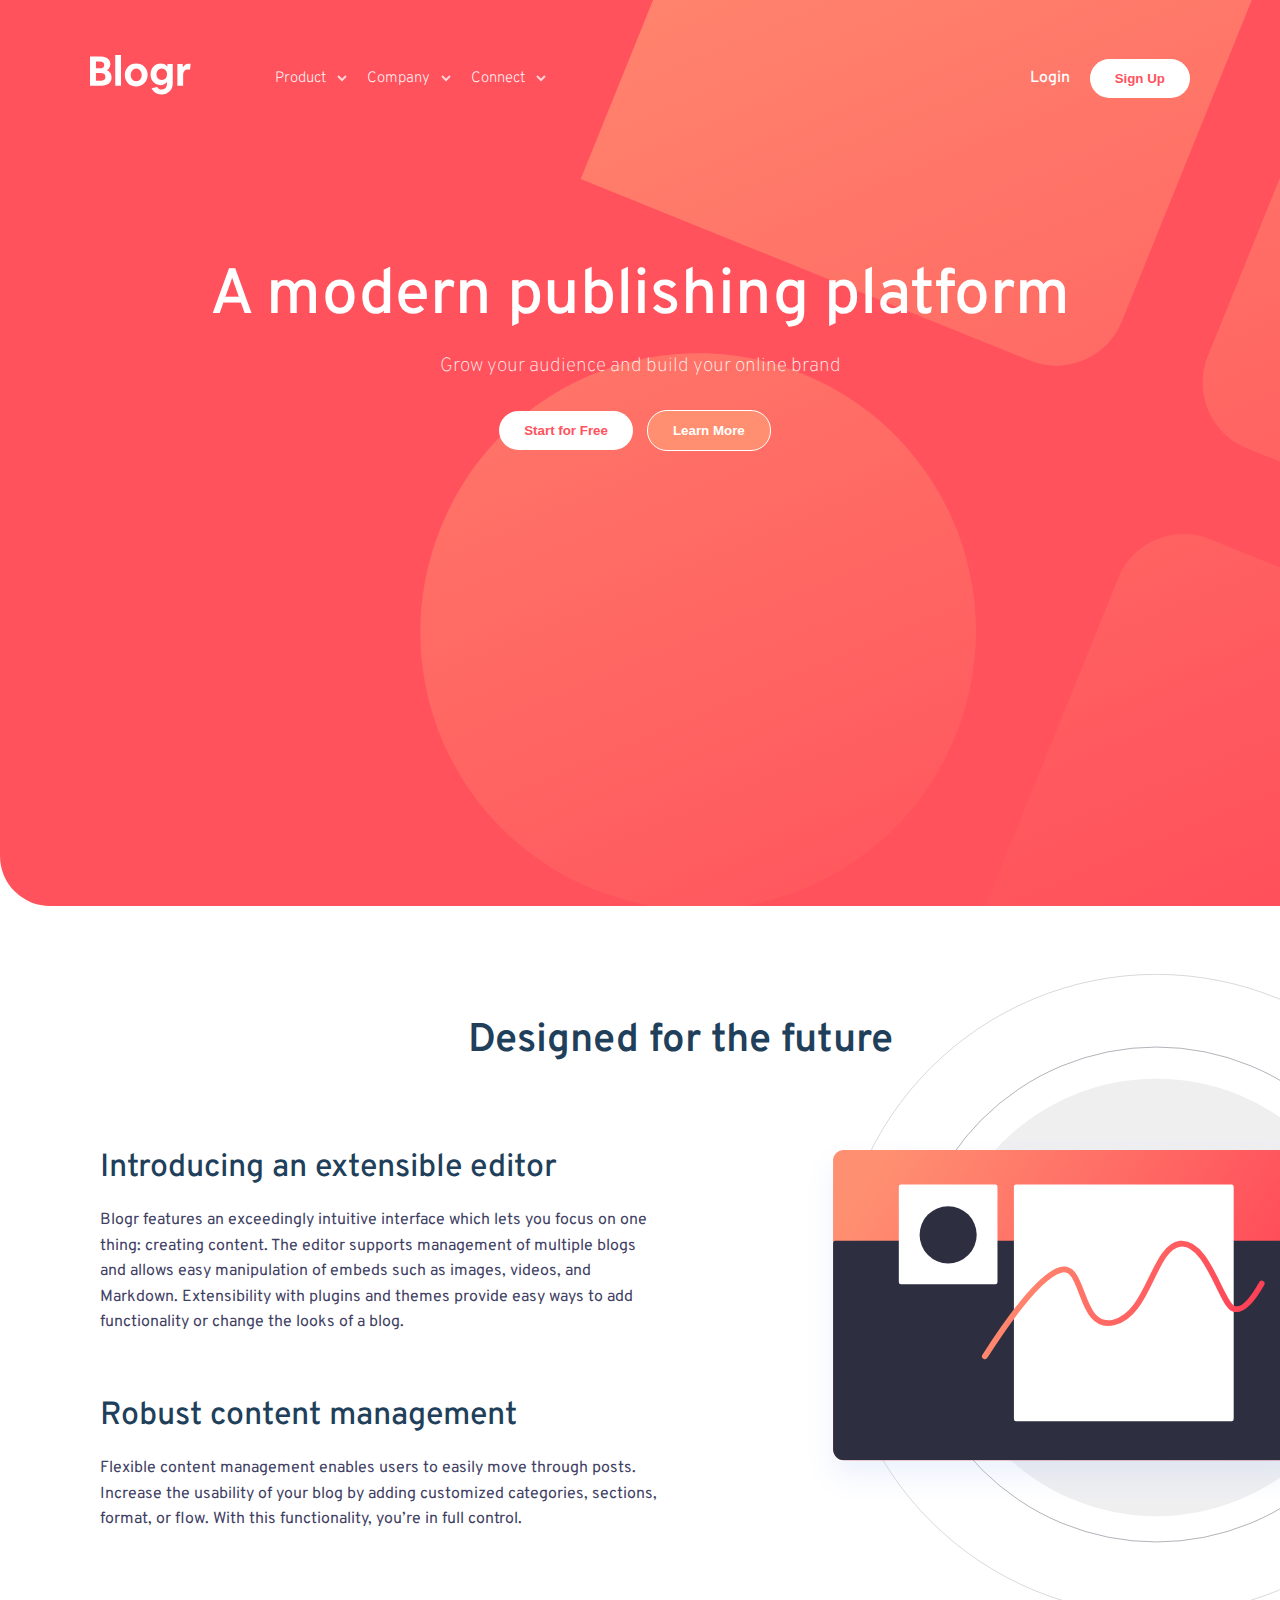
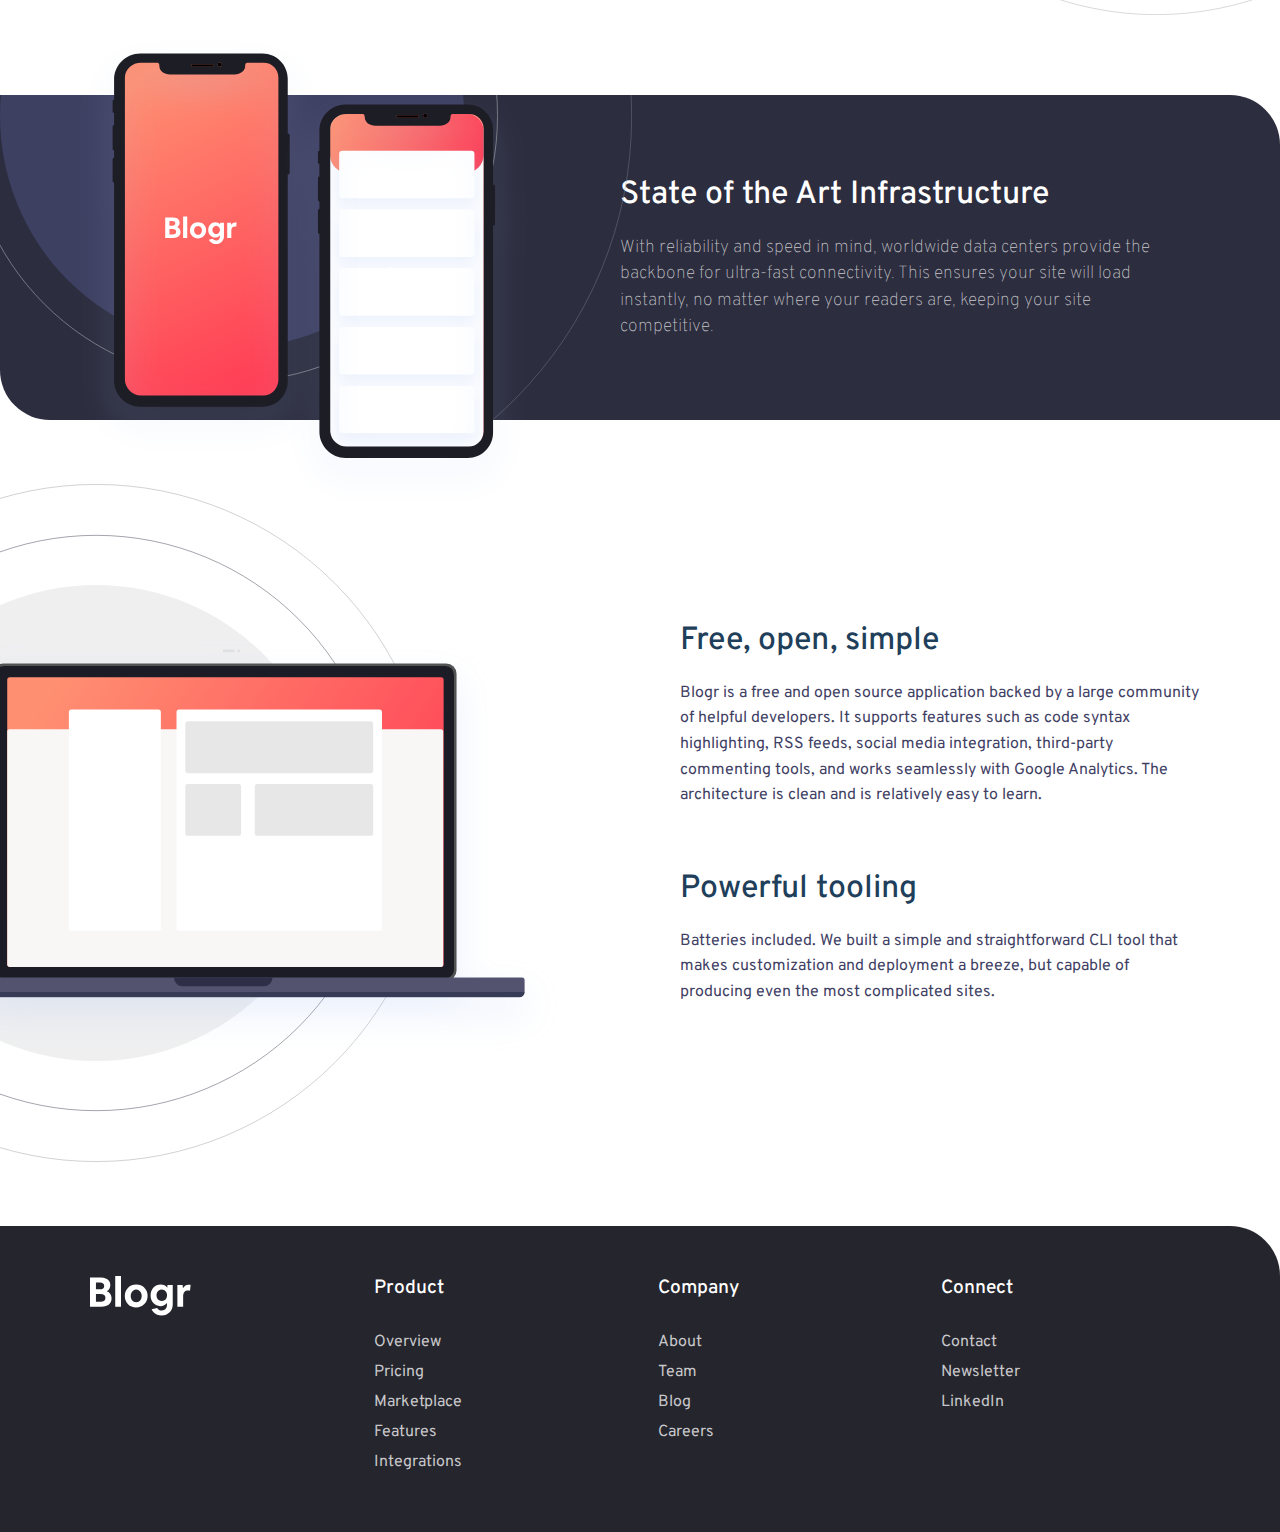
<file: index.html>
<!DOCTYPE html>
<html lang="en">

<head>
    <meta charset="UTF-8">
    <meta name="viewport" content="width=device-width, initial-scale=1.0">
    <link rel="icon" type="image/x-icon" href="/images/favicon-32x32.png">
    <title>BLOGR</title>
    <link rel="stylesheet" href="style.css">
</head>

<body>

<!-- Navbar and Hero Section -->
    <div class="hero-img">

        <!-- Navbar  -->
        <header class="header">
            <nav class="container1">
                <div class="nav">

                    <!-- logo -->
                    <div class="logo">
                        <img src="./images/logo.svg" alt="Logo" class="logo-img">
                    </div>


                    <!-- Navigation links -->
                    <div class="nav-links">
                        <ul class="nav-list">
                            <li class="nav-item">Product <img src="./images/icon-arrow-light.svg" alt="Arrow"></li>
                            <li class="nav-item">Company <img src="./images/icon-arrow-light.svg" alt="Arrow"></li>
                            <li class="nav-item">Connect <img src="./images/icon-arrow-light.svg" alt="Arrow"></li>
                        </ul>
                    </div>

                    <!-- Auth button -->
                    <div class="auth-btn">
                        <p class="login-text">Login</p>
                        <button class="btn" type="submit">Sign Up</button>
                    </div>


                </div>
                 <!-- Menu icon -->
                 <div class="hamburger">
                    <div class="hamburger-logo">
                        <img src="./images/logo.svg" alt="">
                    </div>
                    <div class="hamburger-icon">
                        <img src="./images/icon-hamburger.svg" alt="">
                    </div>
                </div>
            </nav>
        </header>

        <!-- Hero Section -->
        <section>
            <div class="hero">
                <div class="container1">
                    <div class="hero-part">
                        <h1>A modern publishing platform</h1>
                        <p>Grow your audience and build your online brand</p>
                    </div>
                    <div class="btn-hero">
                        <button class="btn" type="submit">Start for Free</button>
                        <button class="btn-learn" type="submit">Learn More</button>
                    </div>
                </div>
            </div>
        </section>
        
    </div>

    <!-- Design Section -->
    <section>
        <div class="design">
            <div class="container2">
                <div class="design-main">
                    <h1>Designed for the future</h1>
                    <div class="design-part">

                        <!-- Left Part -->
                        <div class="design-left">
                            <h2>Introducing an extensible editor</h2>
                            <p> Blogr features an exceedingly intuitive interface which lets you focus on one thing:
                                creating content.
                                The editor supports management of multiple blogs and allows easy manipulation of embeds
                                such
                                as images,
                                videos, and Markdown. Extensibility with plugins and themes provide easy ways to add
                                functionality or
                                change the looks of a blog.</p>
                            <br>
                            <br>
                            <h2>Robust content management</h2>
                            <p>Flexible content management enables users to easily move through posts. Increase the
                                usability of your blog
                                by adding customized categories, sections, format, or flow. With this functionality,
                                you’re
                                in full control.</p>
                        </div>

                        <!-- Right Part -->
                        <div class="design-right">
                            <img class="design-right-desktop" src="./images/illustration-editor-desktop.svg" alt="">
                            <img class="design-right-mobile" src="./images/illustration-editor-mobile.svg" alt="">
                        </div>

                    </div>
                </div>
            </div>
        </div>
    </section>

    <!-- Infra Section -->
    <section class="section-infra">
        <div class="infra">
            <div class="container">
                <div class="infra-part">

                    <div class="infra-img2">
                        <img src="./images/illustration-phones.svg" alt="">
                    </div>
                    <div class="infra-left">
                        <div class="infra-img1">
                            <img src="./images/bg-pattern-circles.svg" alt="">
                        </div>
                    </div>

                    <div class="infra-right">
                        <h1>State of the Art Infrastructure</h1>
                        <p>With reliability and speed in mind, worldwide data centers provide the backbone for
                            ultra-fast
                            connectivity. This ensures your site will load instantly, no matter where your readers are,
                            keeping your site competitive.</p>
                    </div>
                </div>
            </div>
        </div>
    </section>

    <!-- Design1 Section -->
    <section>
        <div class="design1">
            <div class="container2">
                <div class="design-main1">
                   
                    <div class="design-part1">

                        <!-- Left Part -->
                        <div class="design-left1">
                            <img class="design-left1-desktop" src="./images/illustration-laptop-desktop.svg" alt="">
                            <img class="design-left1-mobile" src="./images/illustration-laptop-mobile.svg" alt="">
                        </div>

                        <!-- Right Part -->
                        <div class="design-right1">
                            <h2>Free, open, simple</h2>
                            <p>Blogr is a free and open source application backed by a large community of helpful
                                developers. It supports
                                features such as code syntax highlighting, RSS feeds, social media integration,
                                third-party commenting tools,
                                and works seamlessly with Google Analytics. The architecture is clean and is relatively
                                easy to learn.</p>
                            <br>
                            <br>
                            <h2>Powerful tooling</h2>
                            <p>Batteries included. We built a simple and straightforward CLI tool that makes
                                customization and deployment a breeze, but
                                capable of producing even the most complicated sites.</p>
                        </div>
                        
                    </div>
                </div>
            </div>
        </div>
    </section>

    <!-- footer section -->
    <footer class="footer">
        <div class="container1">
            <div class="footer-part">

                <!-- Logo -->
                <div class="footer-brand">
                    <a class="navbar-brand text-white" href="#"><img src="./images/logo.svg" alt="Logo"></a>
                </div>

                <!-- Product links -->
                <div class="footer-links">
                    <h5 class="footer-title">Product</h5>
                    <ul class="footer-list">
                        <li><a href="#" class="footer-link">Overview</a></li>
                        <li><a href="#" class="footer-link">Pricing</a></li>
                        <li><a href="#" class="footer-link">Marketplace</a></li>
                        <li><a href="#" class="footer-link">Features</a></li>
                        <li><a href="#" class="footer-link">Integrations</a></li>
                    </ul>
                </div>

                <!-- Company links -->
                <div class="footer-company">
                    <h5 class="footer-title">Company</h5>
                    <ul class="footer-list">
                        <li><a href="#" class="footer-link">About</a></li>
                        <li><a href="#" class="footer-link">Team</a></li>
                        <li><a href="#" class="footer-link">Blog</a></li>
                        <li><a href="#" class="footer-link">Careers</a></li>
                    </ul>
                </div>

                <!-- Connect links -->
                <div class="footer-connect">
                    <h5 class="footer-title">Connect</h5>
                    <ul class="footer-list">
                        <li><a href="#" class="footer-link">Contact</a></li>
                        <li><a href="#" class="footer-link">Newsletter</a></li>
                        <li><a href="#" class="footer-link">LinkedIn</a></li>
                    </ul>
                </div>

            </div>
        </div>
    </footer>


</body>

</html>
</file>
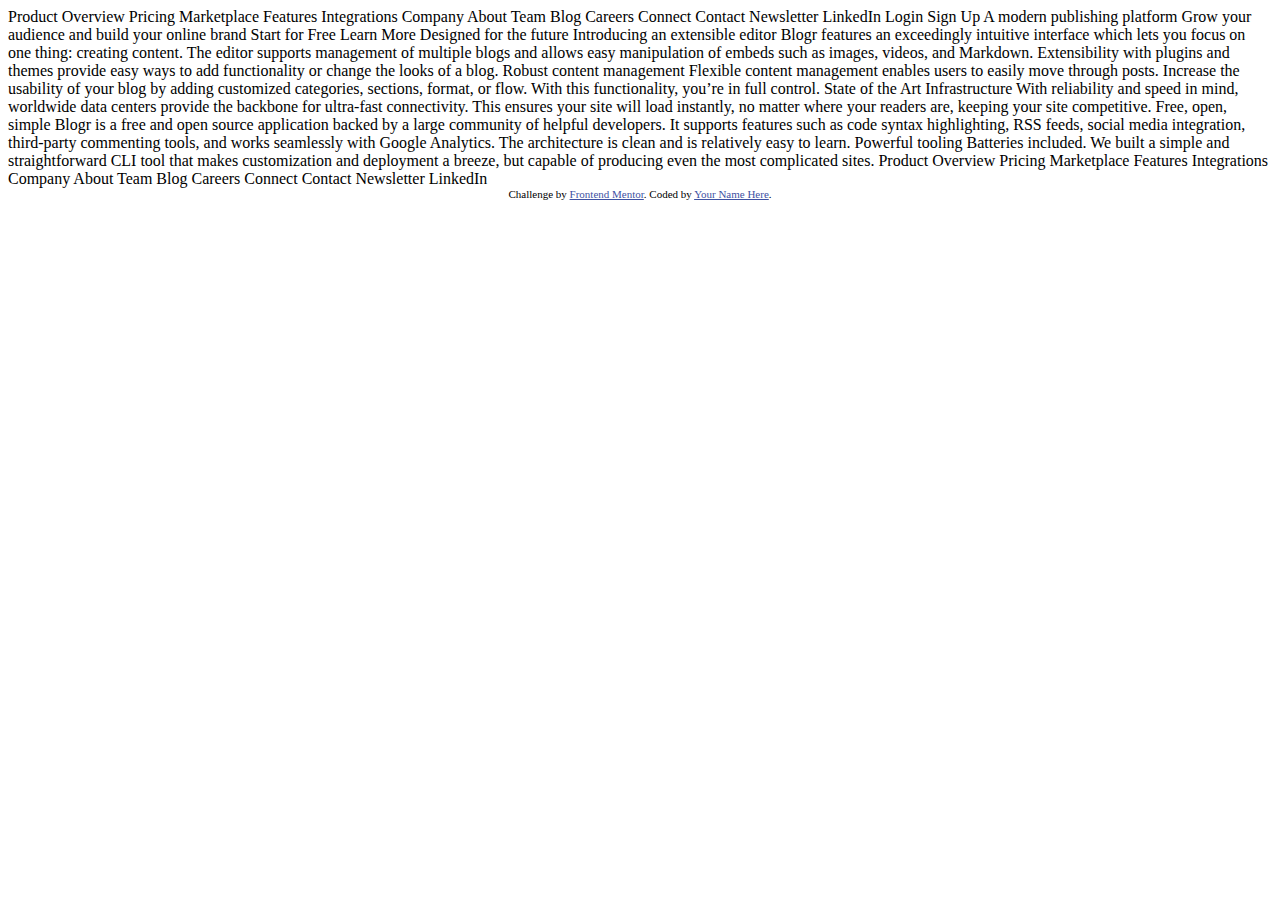
<file: reference.html>
<!DOCTYPE html>
<html lang="en">
<head>
  <meta charset="UTF-8">
  <meta name="viewport" content="width=device-width, initial-scale=1.0"> <!-- displays site properly based on user's device -->

  <link rel="icon" type="image/png" sizes="32x32" href="./images/favicon-32x32.png">
  
  <title>Frontend Mentor | [Blogr]</title>

  <!-- Feel free to remove these styles or customise in your own stylesheet 👍 -->
  <style>
    .attribution { font-size: 11px; text-align: center; }
    .attribution a { color: hsl(228, 45%, 44%); }
  </style>
</head>
<body>
  Product

  Overview
  Pricing
  Marketplace
  Features
  Integrations

  Company

  About
  Team
  Blog
  Careers

  Connect

  Contact
  Newsletter
  LinkedIn

  Login
  Sign Up

  A modern publishing platform
  Grow your audience and build your online brand

  Start for Free
  Learn More

  Designed for the future

  Introducing an extensible editor
  Blogr features an exceedingly intuitive interface which lets you focus on one thing: creating content. 
  The editor supports management of multiple blogs and allows easy manipulation of embeds such as images, 
  videos, and Markdown. Extensibility with plugins and themes provide easy ways to add functionality or 
  change the looks of a blog.

  Robust content management
  Flexible content management enables users to easily move through posts. Increase the usability of your blog 
  by adding customized categories, sections, format, or flow. With this functionality, you’re in full control.

  State of the Art Infrastructure
  With reliability and speed in mind, worldwide data centers provide the backbone for ultra-fast connectivity. 
  This ensures your site will load instantly, no matter where your readers are, keeping your site competitive.

  Free, open, simple
  Blogr is a free and open source application backed by a large community of helpful developers. It supports 
  features such as code syntax highlighting, RSS feeds, social media integration, third-party commenting tools, 
  and works seamlessly with Google Analytics. The architecture is clean and is relatively easy to learn.

  Powerful tooling
  Batteries included. We built a simple and straightforward CLI tool that makes customization and deployment a breeze, but
  capable of producing even the most complicated sites.

  Product

  Overview
  Pricing
  Marketplace
  Features
  Integrations

  Company

  About
  Team
  Blog
  Careers

  Connect
  
  Contact
  Newsletter
  LinkedIn

  <div class="attribution">
    Challenge by <a href="https://www.frontendmentor.io?ref=challenge" target="_blank">Frontend Mentor</a>. 
    Coded by <a href="#">Your Name Here</a>.
  </div>
</body>
</html>
</file>
<file: style.css>
@import url('https://fonts.googleapis.com/css2?family=Overpass:ital,wght@0,100..900;1,100..900&family=Ubuntu:ital,wght@0,300;0,400;0,500;0,700;1,300;1,400;1,500;1,700&display=swap');

* {
    margin: 0;
    padding: 0;
    box-sizing: border-box;
}

:root {

    /* font family */
    --primary-font: "Overpass", serif;
    --secondary-font: "Ubuntu", serif;

    /* Primary colors   */
    --primary-light-red: hsl(356, 100%, 66%);
    /* Light red (CTA text) */
    --secondary-red: hsl(355, 100%, 74%);
    /* Very light red (CTA hover background) */
    --dark-blue: hsl(208, 49%, 24%);
    /* Very dark blue (headings) */

    /* Neutral colors */
    --neutral-white: hsl(0, 0%, 100%);
    /* White (text) */
    --grayish-blue: hsl(240, 2%, 79%);
    /* Grayish blue (footer text) */
    --dark-grayish-blue: hsl(207, 13%, 34%);
    /* Very dark grayish blue (body copy)  */
    --dark-black-blue: hsl(240, 10%, 16%);
    /* Very dark black blue (footer background) */

    /* colors */
    /* Background gradient - Intro/CTA mobile nav */
    --gradient-red: hsl(13, 100%, 72%);
    /* Very light red */
    --gradiant-light-red: hsl(353, 100%, 62%);
    /* Light red */

    /* Background gradient - body */
    --bg-gradiant-gray-blue: hsl(237, 17%, 21%);
    /* Very dark gray blue */
    --bg-gradiant-desaturated-blue: hsl(237, 23%, 32%);
    /* Very dark desaturated blue */

}

html,
body {
    font-family: var(--primary-font);
    font-size: 16px;
}

.hero-img {
    background-image: url(./images/bg-pattern-intro-desktop.svg);
    background-repeat: no-repeat;
    background-position: left;
    background-attachment: fixed;
    background-size: 140rem;
    background-color: var(--primary-light-red);
    border-bottom-left-radius: 50px;
}


/* ------------------ Navbar ----------------- */


.container1 {
    padding: 20px 40px;
}


.nav {
    display: flex;
    justify-content: space-between;
    align-items: center;
    padding: 35px 50px;
}


.logo-img {
    height: 40px;
}


.nav-links {
    display: flex;
    align-items: center;
    margin-left: -25rem;
}

.nav-list {
    display: flex;
    list-style: none;
    gap: 20px;
    color: var(--neutral-white);
}

.nav-item {
    position: relative;
    font-size: 15px;
    font-weight: 200;
    cursor: pointer;
    padding: 10px 0;
}

.nav-item img {
    margin-left: 8px;
    transition: transform 0.3s ease;
}

.nav-item:hover img {
    transform: rotate(180deg);
}

.nav-item:hover {
    text-decoration: underline;
}


.auth-btn {
    display: flex;
    align-items: center;
    gap: 20px;
}

.login-text {
    font-size: 1rem;
    font-weight: 500;
    cursor: pointer;
    color: var(--neutral-white);
}

.login-text:hover {
    text-decoration: underline;
}

.btn {
    padding: 12px 25px;
    background-color: var(--neutral-white);
    color: var(--primary-light-red);
    border: none;
    border-radius: 20px;
    font-weight: 600;
    cursor: pointer;
    transition: background-color 0.3s ease;
}

.btn:hover {
    background-color: var(--secondary-red);
    color: var(--neutral-white);
}


/* ------------------ Hero section --------------------- */

.hero {
    width: 100vw;
    height: calc(100vh - 150px);
    padding-top: 5rem;
    text-align: center;
}

.hero-part {
    color: var(--neutral-white);
}

.hero-part h1 {
    font-size: 4rem;
    font-weight: 500;
}

.hero-part p {
    margin-top: 1rem;
    font-size: 1.2rem;
    font-weight: 100;
}

.btn-hero {
    margin-top: 2rem;
}

.btn-learn {
    padding: 12px 25px;
    margin: 0 10px;
    background-color: var(--gradient-red);
    color: var(--neutral-white);
    border: 1px solid var(--neutral-white);
    border-radius: 20px;
    font-weight: 600;
    cursor: pointer;
    transition: background-color 0.3s ease;
}

.btn-learn:hover {
    background-color: var(--neutral-white);
    color: var(--primary-light-red);
}



/* --------------- Design Section ----------------- */

.container2 {
    width: 100%;
}


.design-main {
    text-align: center;
    padding: 110px 0px 80px 80px;
}

.design-main h1 {
    font-size: 2.5rem;
    font-weight: 600;
    margin-bottom: 20px;
    color: var(--dark-blue);
}

.design-part {
    display: flex;
    justify-content: space-between;
    align-items: center;
    position: relative;
    flex-wrap: wrap;
    gap: 40px;
}


.design-left {
    flex: 1;
    max-width: 600px;
    padding: 20px;
    text-align: left;

}

.design-left h2 {
    font-size: 2rem;
    font-weight: 500;
    margin-bottom: 20px;
    color: var(--dark-blue);
}

.design-left p {
    font-size: 1rem;
    color: var(--bg-gradiant-desaturated-blue);
    line-height: 1.6;
    margin-bottom: 20px;
}


.design-right {
    position: relative;
    flex: 1;
    max-width: 600px;
    overflow: hidden;
    display: flex;
    justify-content: flex-end;
    height: 100%;
    margin-top: -7rem;
}

.design-right img {
    position: relative;
    right: -35%;
    width: 120%;
    height: auto;
}

.design-right .design-right-mobile {
    display: none;
}


/* ------------ Infra Section ------------ */

.section-infra {
    position: relative;
}

.infra {
    background-color: var(--bg-gradiant-gray-blue);
    overflow: hidden;
    display: flex;
    justify-content: center;
    align-items: center;
    flex-direction: column;
    border-top-right-radius: 50px;
    border-bottom-left-radius: 50px;

}

.container {
    width: 100%;
    max-width: 1200px;
    padding: 60px 40px;
}

.infra-part {
    display: flex;
    justify-content: space-between;
    align-items: center;
    flex-wrap: wrap;
    gap: 20px;
}


.infra-left {
    position: relative;
    width: 100vw;
    max-width: 450px;
}

.infra-img1 {
    position: absolute;
    top: 0;
    left: 0;
    width: 800px;
    margin-left: -15.5rem;
    margin-top: -34rem;
    z-index: 0;
}

.infra-img2 {
    position: absolute;
    top: 0;
    left: 1;
    width: 35%;
    height: 50%;
    margin-top: -3.6rem;
    z-index: 10;
}

.infra-img1 img {
    width: 100%;
    height: auto;
    object-fit: cover;
}

.infra-img2 img {
    width: 100%;
    height: auto;
    object-fit: contain;
}


.infra-right {
    flex: 1;
    padding: 20px;
    max-width: 600px;
    color: var(--neutral-white);
}

.infra-right h1 {
    font-size: 2rem;
    font-weight: 500;
    margin-bottom: 20px;
}

.infra-right p {
    font-size: 1.1rem;
    font-weight: 100;
    line-height: 1.5;
    color: var(--grayish-blue);
}



.design-main1 {
    display: flex;
    justify-content: center;
    align-items: center;
    flex-direction: column;
}

.design-part1 {
    display: flex;
    justify-content: space-between;
    align-items: center;
    flex-wrap: wrap;
}


.design-left1 {
    width: 100%;
    max-width: 600px;
    display: flex;
    justify-content: center;
}

.design-left1 img {
    position: relative;
    left: -27%;
    max-width: 140%;
    height: auto;
    padding: 4rem 0rem;
}

.design-left1 .design-left1-mobile {
    display: none;
}


.design-right1 {
    flex: 1;
    max-width: 600px;
    padding: 40px;
}

.design-right1 h2 {
    font-size: 2rem;
    font-weight: 500;
    margin-bottom: 20px;
    color: var(--dark-blue);
}

.design-right1 p {
    font-size: 1rem;
    color: var(--bg-gradiant-desaturated-blue);
    line-height: 1.6;
    margin-bottom: 20px;
}



/* --------------- footer part ------------- */

.footer {
    color: var(--grayish-blue);
    background-color: var(--dark-black-blue);
    padding: 30px 15px;
    padding-left: 50px;
    border-top-right-radius: 50px;
}

.footer-part {
    display: flex;
    flex-wrap: wrap;
    justify-content: space-between;
}

.footer-brand {
    flex: 1;
    margin-bottom: 20px;
}

.footer-links,
.footer-connect,
.footer-company {
    flex: 1;
}

.footer-title {
    font-size: 1.2rem;
    font-weight: 500;
    margin-bottom: 2rem;
    color: var(--neutral-white);
}

.footer-list {
    list-style: none;
    padding: 0;
}

.footer-list li {
    margin: 10px 0;
}

.footer-link {
    font-size: 1rem;
    color: var(--grayish-blue);
    text-decoration: none;
    transition: color 0.3s ease, scale 0.3s ease;
}

.footer-link:hover {
    color: var(--neutral-white);
    text-decoration: underline;
}


.hamburger {
    display: none;
}


/* --------------- Responsive Design ----------------- */


@media (max-width:1200px) {

    /* Navbar Section */

    .nav-links {
        margin-left: -5rem;
    }


    /* Design Section */
    .design-main {
        padding-left: 0;

    }

    .design-part {
        flex-direction: column-reverse;
        align-items: center;
    }

    .design-left {
        max-width: 90%;
        text-align: center;
    }

    .design-right {
        max-width: 60%;
        margin-top: 20px;
        text-align: center;
        justify-content: center;
        height: auto;
    }

    .design-right img {
        position: relative;
        right: 0;
        width: 80%;
        height: auto;
    }

    /* Infra Section */

    .infra-left {
        max-width: 50%;
        margin-bottom: 20px;
    }

    .infra-right {
        max-width: 100%;
        padding: 20px;
    }


    /* Design Section */
    .design-part1 {
        flex-direction: column;
        align-items: center;
    }

    .design-left1 {
        max-width: 100%;
        /* margin-bottom: 20px; */
    }

    .design-left1 img {
        position: relative;
        left: 0;
        max-width: 36rem;
        height: auto;
    }


    .design-right1 {
        max-width: 90%;
        text-align: center;
        padding-top: 10px;
    }

    .design-right1 h2 {
        font-size: 2rem;
    }

    .design-right1 p {
        font-size: 1rem;
    }


}


@media (max-width: 768px) {

    /* Navbar Section */
    .nav-links,
    .auth-btn,
    .logo-img {
        display: none;
    }

    .hamburger {
        display: flex;
        justify-content: space-between;
        align-items: center;
        padding: 0px 20px 0px 20px;
        cursor: pointer;
    }

    .hamburger-icon:hover {
        scale: 0.9;
    }

    .nav-list {
        flex-direction: column;
        gap: 10px;
        margin-bottom: 20px;
    }

    .nav-links {
        margin-left: 0;
    }

    .auth-btn {
        width: 100%;
        justify-content: space-between;
        margin-top: 20px;
    }

    /* Hero Scection */

    .btn {
        width: 100%;
        padding: 12px 0;
    }

    .btn-hero {
        display: flex;
        justify-content: center;
    }

    .btn-hero .btn {
        width: 120px;
    }

    /* Design Section */

    .design{
        padding-bottom: 6rem;
    }

    .design-left h2 {
        font-size: 1.75rem;
    }

    .design-left p {
        font-size: 1rem;
    }

    .design-part {
        gap: 30px;
        padding: 0px 40px;
    }

    .design-left {
        max-width: 100%;
    }

    .design-right {
        max-width: 100%;
    }

    .design-right img {
        width: 28rem;
        /* right: 0; */
        /* position: relative; */
    }


    /* Design1 Section */
    /* .design-left1{
        margin-left: 2rem;
    } */

    .design-left1 img {
        max-width: 28rem;
    }

    .design-right1 h2 {
        font-size: 1.75rem;
    }

    .design-right1 p {
        font-size: 1rem;
    }

    .design-part1 {
        flex-direction: column;
        align-items: center;
    }

    /* Infra Section */

    .infra-right h1 {
        font-size: 2rem;
    }

    .infra-right p {
        font-size: 1rem;
    }

    .infra-img2 img {
        max-width: 100%;
        height: auto;
        margin-top: -5rem;
    }

    .infra-img1 img{
        max-width: 80%;
        height: auto;
    }

    .infra-left {
        max-width: 100%;
        margin-bottom: 20px;
    }

    .infra-part {
        flex-direction: column;
        align-items: center;
    }

}


@media (max-width:480px) {

    /* Hamburger */
    .hamburger {
        margin-top: -1rem;
        padding: 0px;
    }

    /* Hero Section */
    .hero-img {
        background-image: url(./images/bg-pattern-intro-mobile.svg);
        background-position: center;
        background-size: 100rem;
    }


    .hero {
        width: 100vw;
        height: 80vh;
        padding-top: 5rem;
        text-align: center;
    }


    .hero-part h1 {
        font-size: 2.2rem;
    }

    .btn-hero .btn {
        font-size: 1rem;
    }

    .btn-hero .btn-learn {
        font-size: 1rem;
    }


    /* Infra Section */

    .infra-img1 img {
        max-width: 96%;
        height: auto;
    }

    .infra-img2 {
        width: 90%;
        text-align: center;
        margin-top: -11rem;
    }

    .infra-right {
        max-width: 100%;
        margin-top: 50px;
        padding: 0;
        text-align: center;
    }

    .infra-right h1 {
        font-size: 10rem;
    }

    .infra-right p {
        font-size: 5rem;
    }

    .infra-right {
        padding: 0px;
        line-height: 1.5;
    }

    .infra-right h1 {
        font-size: 2rem;
    }

    .infra-right p {
        font-size: 1rem;
    }

    .infra-part {
        padding: 0px 0px 15px 0px;
    }

    .infra-left {
        margin-bottom: 20px;
    }

    .container {
        padding: 60px 25px;
    }

    .container1 {
        padding: 20px 20px;
    }

    /* Footer Section */
    .footer {
        padding-left: 15px;
    }

    .footer-part {
        display: grid;
        grid-template-columns: 1fr;
        font-weight: 500;
        text-align: center;
    }

    .footer-title {
        font-size: 1.5rem;
    }

    .footer-brand {
        padding-bottom: 20px;
    }

    .footer-link {
        font-size: 1rem;
        padding-bottom: 20px;
    }

    .footer-company,
    .footer-connect {
        padding-top: 2rem;
    }


    /* Design Part */
    .design{
        margin-bottom: 8rem;
    }

    .design-main h1 {
        font-size: 1.8rem;
        font-weight: 500;
    }

    .design-left h2 {
        font-size: 1.5rem;
    }

    .design-left p {
        font-size: 0.875rem;
    }

    .design-part {
        gap: 20px;
        padding: 0px;
    }

    .design-left {
        max-width: 100%;
    }

    .design-right img {
        width: 100%;
        right: 0;
        position: relative;
    }

    .design-right .design-right-desktop {
        display: none;
    }

    .design-right .design-right-mobile {
        display: block;
    }

    /* Design1 Section */
    .design1 .container1 {
        padding: 0px;
    }

    .design-right1 {
        padding: 0px 0px 50px 0px;
    }

    .design-right1 h2 {
        font-size: 1.5rem;
    }

    .design-right1 p {
        font-size: 0.875rem;
    }

    /* .design-left1{
        margin-left: 0rem;
    } */
   
    .design-left1 img {
        width: 100%;
        padding: 2rem 0rem;
    }

    .design-left1 .design-left1-desktop {
        display: none;
    }

    .design-left1 .design-left1-mobile {
        display: block;
    }

}
</file>
